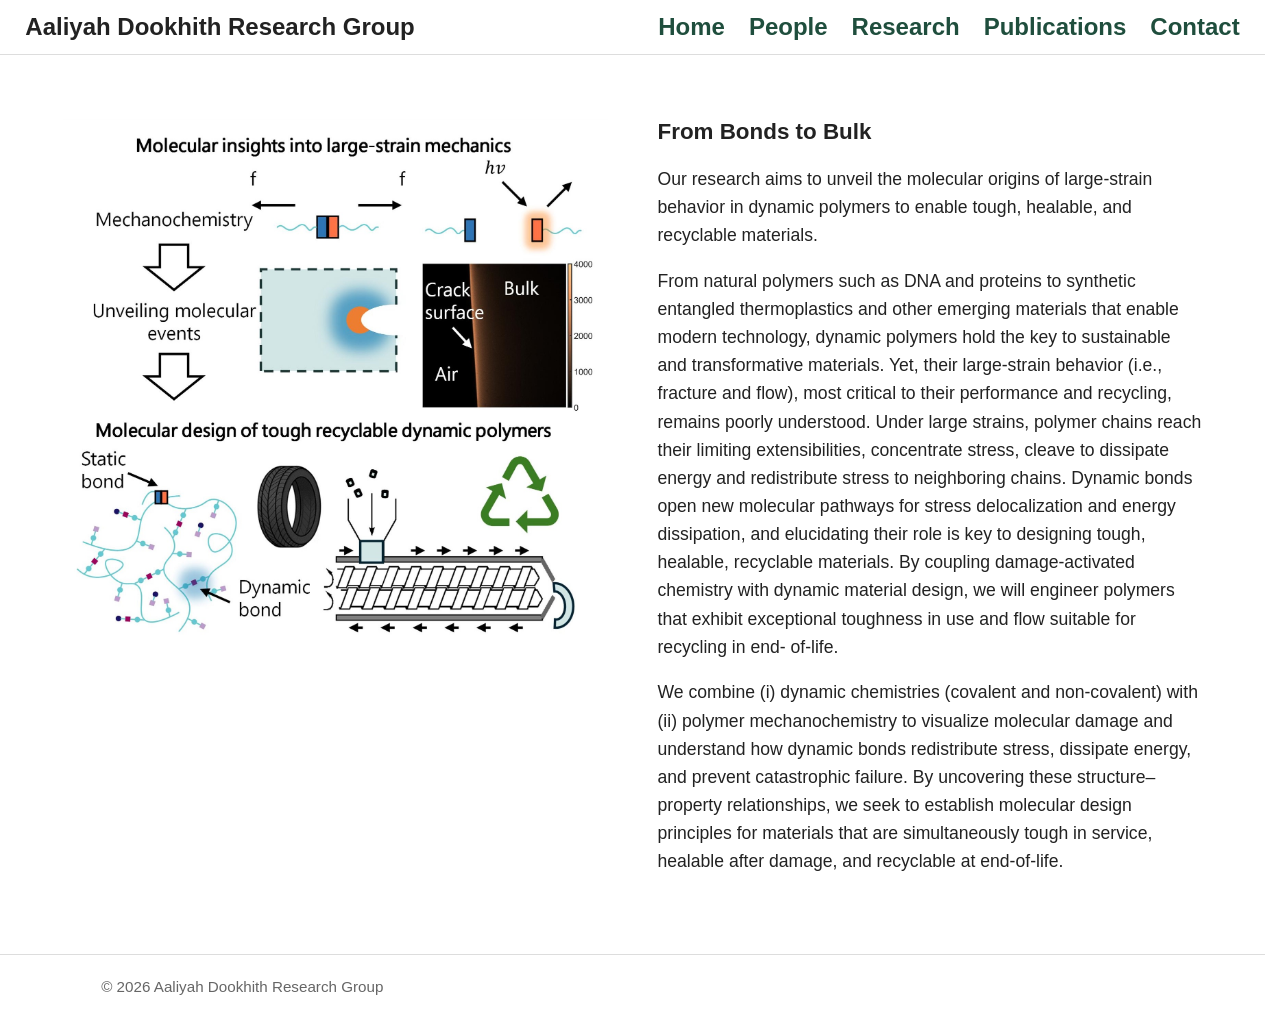
<file: index.html>
<!DOCTYPE html>
<html lang="en">
<head>
    <meta charset="UTF-8">
    <meta name="viewport" content="width=device-width, initial-scale=1.0">
    <title>Aaliyah Dookhith Research Group</title>

    <link rel="stylesheet" href="style.css">
</head>

<body>

<header>
  <div class="header-content">
    <div class="site-title">
        Aaliyah Dookhith Research Group
    </div>

    <nav class="site-nav">
        <a href="index.html">Home</a>
        <a href="people.html">People</a>
        <a href="research.html">Research</a>
        <a href="publications.html">Publications</a>
        <a href="contact.html">Contact</a>
    </nav>
    </div>
</header>

<main>
<section class="section">

    <div class="profile">

        <div class="profile-image">
            <img
    src="Vision.jpg"
    alt="Research Vision"
>
        </div>

        <div class="profile-text">

            <h2>From Bonds to Bulk</h2>

            <p>
                Our research aims to unveil the molecular origins of
                large-strain behavior in dynamic polymers to enable
                tough, healable, and recyclable materials.
            </p>

            <p>
                From natural polymers such as DNA and proteins to synthetic
                entangled thermoplastics and other emerging materials
                that enable modern technology, dynamic polymers hold
                the key to sustainable and transformative materials. Yet,
                their large-strain behavior (i.e., fracture and flow), most
                critical to their performance and recycling, remains
                poorly understood. Under large strains, polymer chains
                reach their limiting extensibilities, concentrate stress,
                cleave to dissipate energy and redistribute stress to
                neighboring chains. Dynamic bonds open new
                molecular pathways for stress delocalization and energy
                dissipation, and elucidating their role is key to designing
                tough, healable, recyclable materials. By coupling
                damage-activated chemistry with dynamic material
                design, we will engineer polymers that exhibit exceptional
                toughness in use and flow suitable for recycling in end-
                of-life.
            </p>

            <p>
                We combine (i) dynamic chemistries (covalent and non-covalent) with (ii) polymer mechanochemistry to visualize molecular damage and understand how dynamic
                bonds redistribute stress, dissipate energy, and prevent
                catastrophic failure. By uncovering these structure–property
                relationships, we seek to establish molecular design
                principles for materials that are simultaneously tough in
                service, healable after damage, and recyclable at
                end-of-life.
            </p>

        </div>

    </div>

</section>

</main>


<footer>
    © 2026 Aaliyah Dookhith Research Group
</footer>

</body>
</html>
</file>
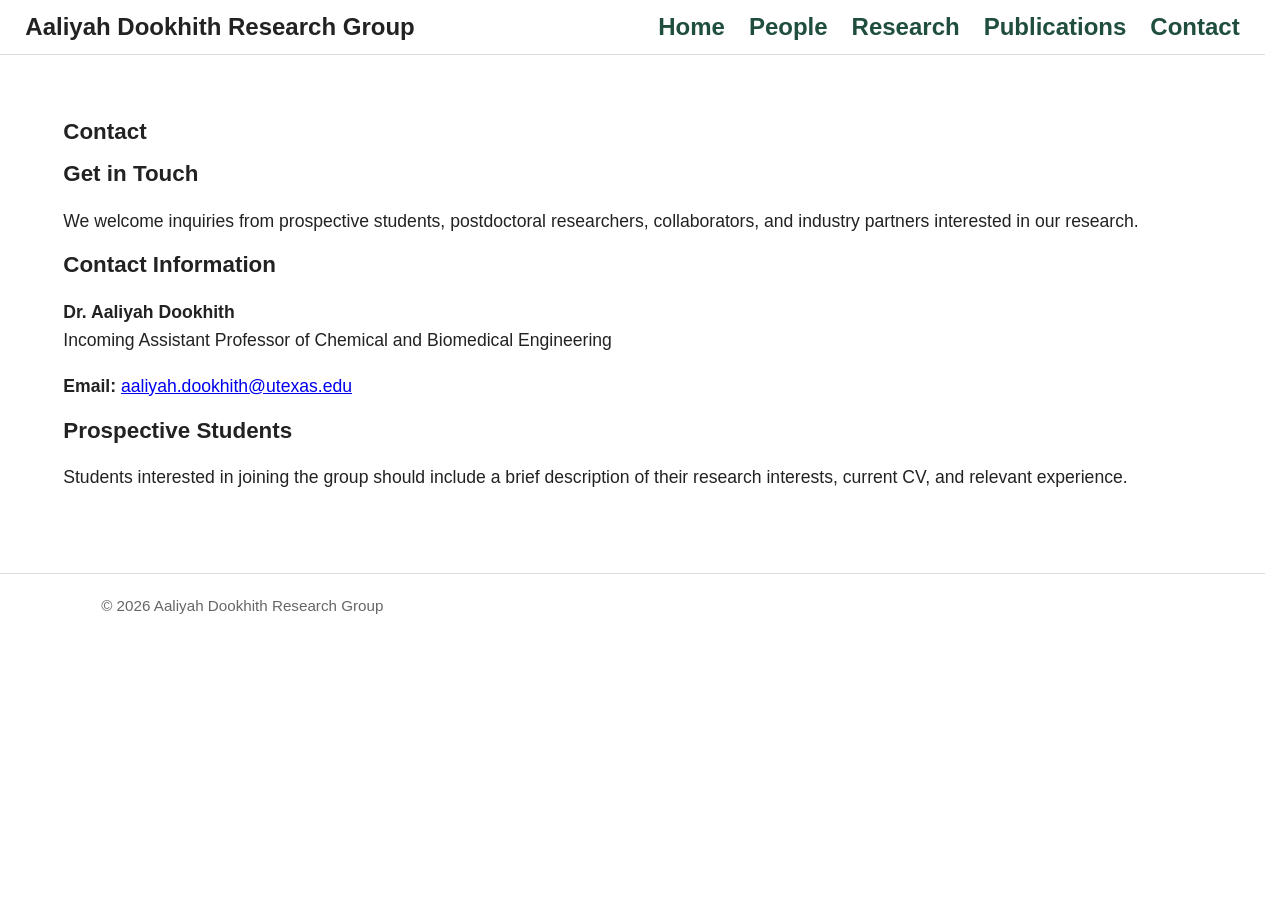
<file: Contact.html>
<!DOCTYPE html>
<html lang="en">
<head>
    <meta charset="UTF-8">
    <meta name="viewport" content="width=device-width, initial-scale=1.0">
    <title>Aaliyah Dookhith Research Group</title>

    <link rel="stylesheet" href="style.css">
</head>

<body>

<header>
  <div class="header-content">
    <div class="site-title">
        Aaliyah Dookhith Research Group
    </div>

    <nav class="site-nav">
        <a href="index.html">Home</a>
        <a href="people.html">People</a>
        <a href="research.html">Research</a>
        <a href="publications.html">Publications</a>
        <a href="contact.html">Contact</a>
    </nav>
    </div>
</header>


<main>

    <h1>Contact</h1>

    <section class="section">

        <h2>Get in Touch</h2>

        <p>
            We welcome inquiries from prospective students, postdoctoral
            researchers, collaborators, and industry partners interested
            in our research.
        </p>

    </section>

    <section class="section">

        <h2>Contact Information</h2>

        <p>
            <strong>Dr. Aaliyah Dookhith</strong><br>
            Incoming Assistant Professor of Chemical and Biomedical Engineering
        </p>

        <!-- <p> -->
            <!-- Department of Chemical Engineering<br> -->
            <!-- University Name<br> -->
            <!-- Building Name, Room Number<br> -->
            <!-- City, State ZIP -->
        <!-- </p> -->

        <p>
            <strong>Email:</strong>
            <a href="mailto:aaliyah.dookhith@utexas.edu">
                aaliyah.dookhith@utexas.edu
            </a>
        </p>

    </section>

    <section class="section">

        <h2>Prospective Students</h2>

        <p>
            Students interested in joining the group should include a brief
            description of their research interests, current CV, and relevant
            experience.
        </p>

    </section>

</main>

<footer>
    © 2026 Aaliyah Dookhith Research Group
</footer>

</body>
</html>
</file>
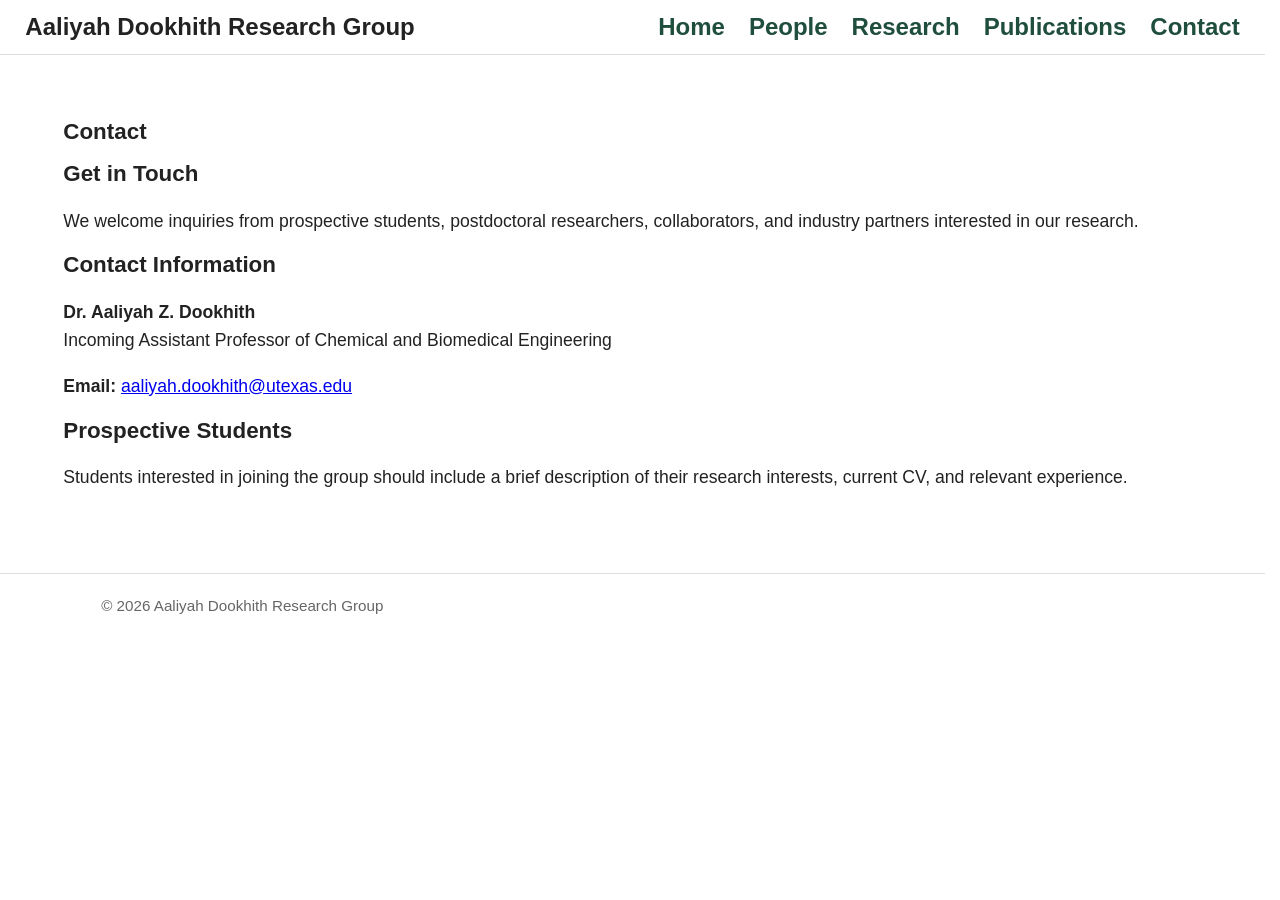
<file: contact.html>
<!DOCTYPE html>
<html lang="en">
<head>
    <meta charset="UTF-8">
    <meta name="viewport" content="width=device-width, initial-scale=1.0">
    <title>Aaliyah Dookhith Research Group</title>

    <link rel="stylesheet" href="style.css">
</head>

<body>

<header>
  <div class="header-content">
    <div class="site-title">
        Aaliyah Dookhith Research Group
    </div>

    <nav class="site-nav">
        <a href="index.html">Home</a>
        <a href="people.html">People</a>
        <a href="research.html">Research</a>
        <a href="publications.html">Publications</a>
        <a href="contact.html">Contact</a>
    </nav>
    </div>
</header>


<main>

    <h1>Contact</h1>

    <section class="section">

        <h2>Get in Touch</h2>

        <p>
            We welcome inquiries from prospective students, postdoctoral
            researchers, collaborators, and industry partners interested
            in our research.
        </p>

    </section>

    <section class="section">

        <h2>Contact Information</h2>

        <p>
            <strong>Dr. Aaliyah Z. Dookhith</strong><br>
            Incoming Assistant Professor of Chemical and Biomedical Engineering
        </p>

        <!-- <p> -->
            <!-- Department of Chemical Engineering<br> -->
            <!-- University Name<br> -->
            <!-- Building Name, Room Number<br> -->
            <!-- City, State ZIP -->
        <!-- </p> -->

        <p>
            <strong>Email:</strong>
            <a href="mailto:aaliyah.dookhith@utexas.edu">
                aaliyah.dookhith@utexas.edu
            </a>
        </p>

    </section>

    <section class="section">

        <h2>Prospective Students</h2>

        <p>
            Students interested in joining the group should include a brief
            description of their research interests, current CV, and relevant
            experience.
        </p>

    </section>

</main>

<footer>
    © 2026 Aaliyah Dookhith Research Group
</footer>

</body>
</html>
</file>
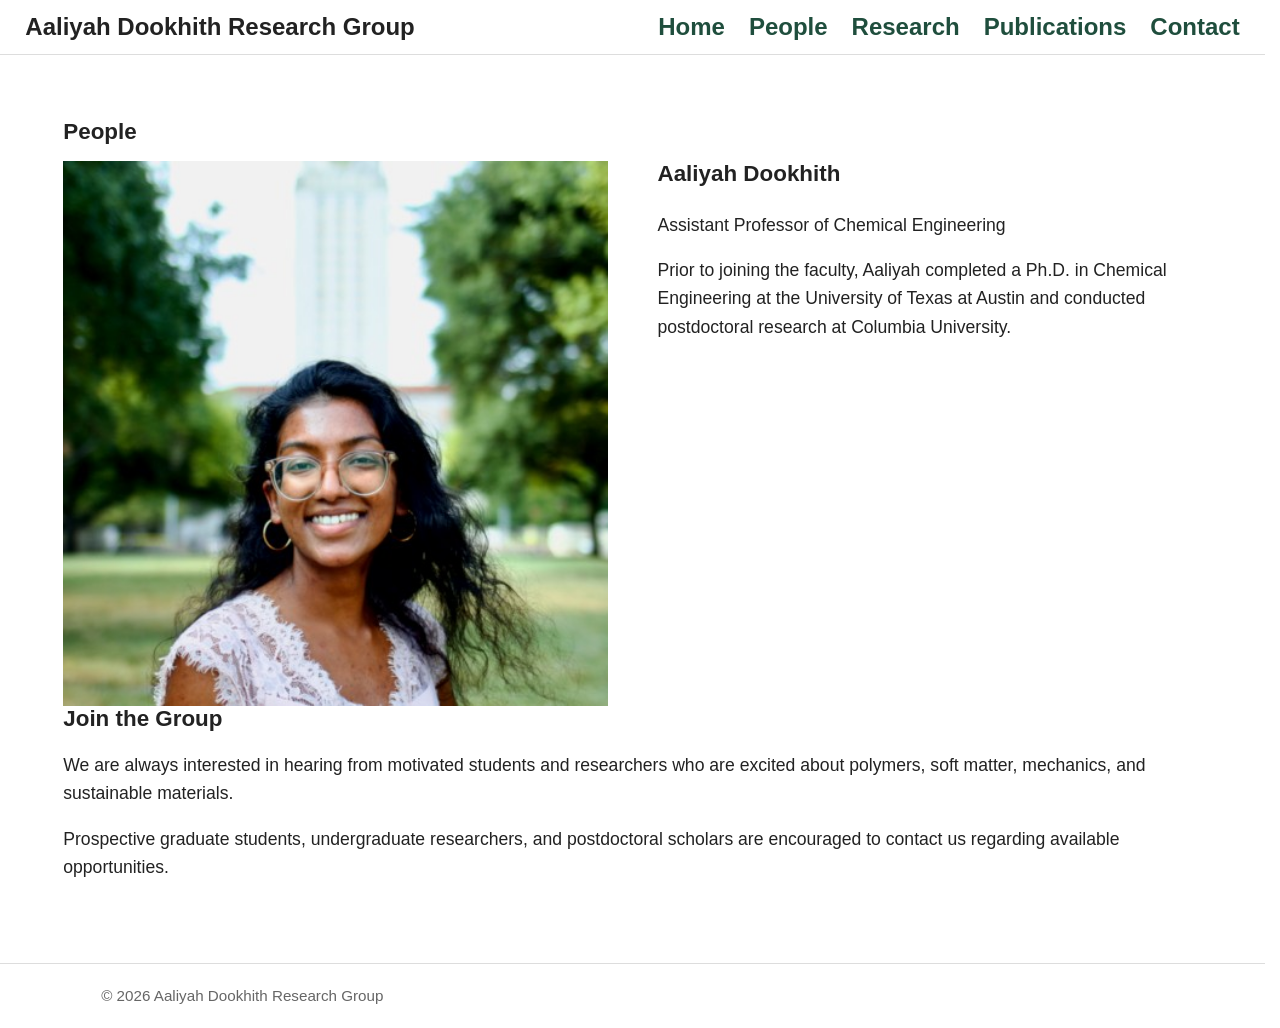
<file: People.html>
<!DOCTYPE html>
<html lang="en">
<head>
    <meta charset="UTF-8">
    <meta name="viewport" content="width=device-width, initial-scale=1.0">
    <title>Aaliyah Dookhith Research Group</title>

    <link rel="stylesheet" href="style.css">
</head>

<body>

<header>
  <div class="header-content">
    <div class="site-title">
        Aaliyah Dookhith Research Group
    </div>

    <nav class="site-nav">
        <a href="index.html">Home</a>
        <a href="people.html">People</a>
        <a href="research.html">Research</a>
        <a href="publications.html">Publications</a>
        <a href="contact.html">Contact</a>
    </nav>
    </div>
</header>

<main>

    <h1>People</h1>

<div class="profile">

    <div class="profile-image">
        <img
            src="Aaliyah-Dookhith.jpg"
            alt="Aaliyah Dookhith"
        >
    </div>

    <div class="profile-text">

        <h3>Aaliyah Dookhith</h3>

        <p>
            Assistant Professor of Chemical Engineering
        </p>

        <p>
            Prior to joining the faculty, Aaliyah completed a Ph.D.
            in Chemical Engineering at the University of Texas at Austin
            and conducted postdoctoral research at Columbia University.
        </p>

    </div>

</div>

    <section class="section">

        <h2>Join the Group</h2>

        <p>
            We are always interested in hearing from motivated students
            and researchers who are excited about polymers, soft matter,
            mechanics, and sustainable materials.
        </p>

        <p>
            Prospective graduate students, undergraduate researchers,
            and postdoctoral scholars are encouraged to contact us
            regarding available opportunities.
        </p>

    </section>

</main>

<footer>
    © 2026 Aaliyah Dookhith Research Group
</footer>

</body>
</html>
</file>
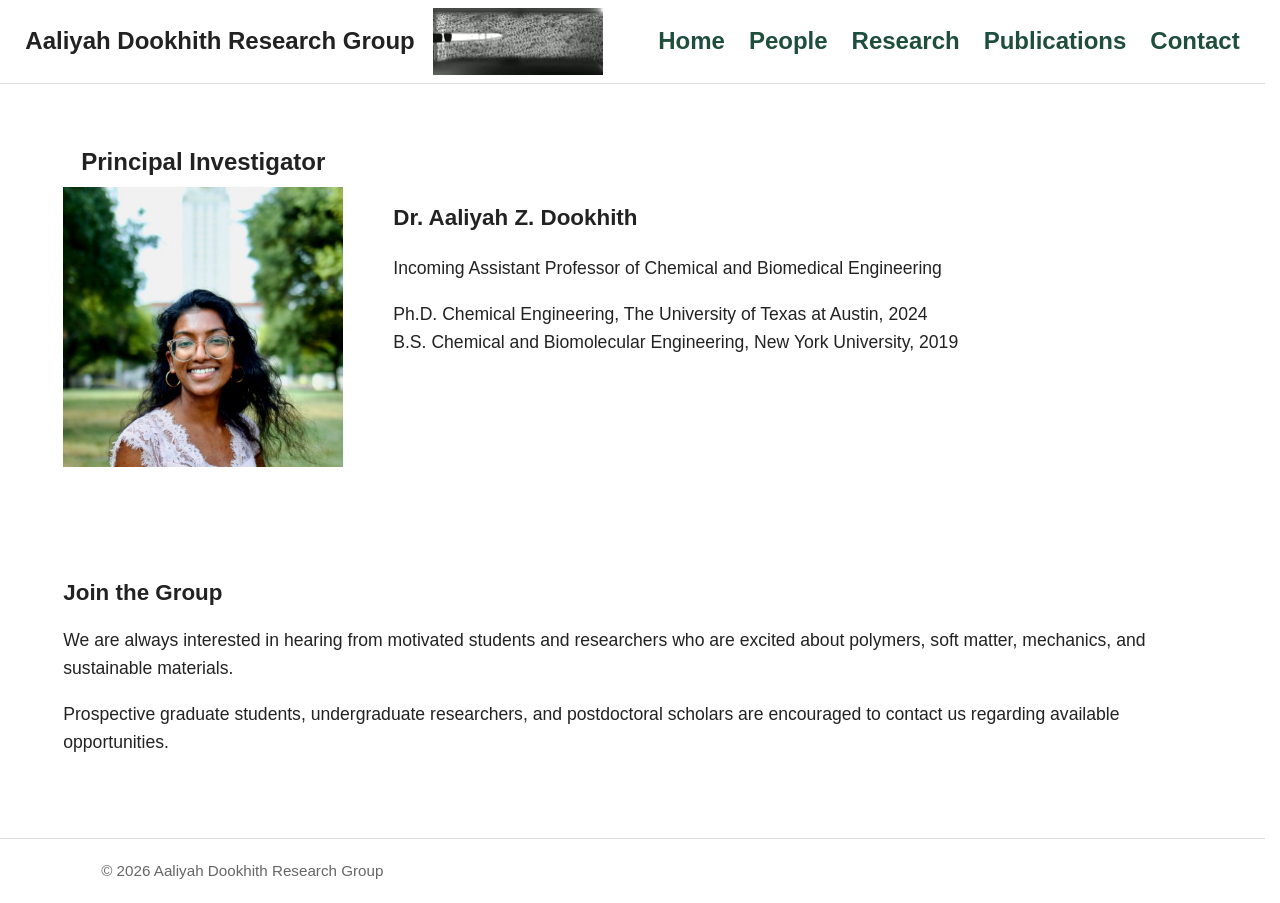
<file: people.html>
<!DOCTYPE html>
<html lang="en">
<head>
    <meta charset="UTF-8">
    <meta name="viewport" content="width=device-width, initial-scale=1.0">
    <title>Aaliyah Dookhith Research Group</title>

    <link rel="stylesheet" href="style.css">
</head>

<body>

<header>
  <div class="header-content">
    <div class="logo-group">
        <!-- Replace 'your-animation.gif' with your actual file path or URL -->
        <span class="site-title">Aaliyah Dookhith Research Group</span>
        <img src="Fracture2.gif" alt="Animated branding element" class="header-gif">
    </div>
    <nav class="site-nav">
        <a href="index.html">Home</a>
        <a href="people.html">People</a>
        <a href="research.html">Research</a>
        <a href="publications.html">Publications</a>
        <a href="contact.html">Contact</a>
    </nav>
    </div>
</header>

<main>


<div class="profile">

<div class="profile-image" style="margin-left: auto; margin-right: auto; text-align: center; max-width: 280px;">
        <h1 style="font-size: 1.5rem; margin-top: 0; margin-bottom: 10px;">Principal Investigator</h1>
        <img
            src="Aaliyah-Dookhith.jpg"
            alt="Aaliyah Dookhith"
            style="max-width: 280px; width: 100%; height: auto;"
        >
    </div>

    <div class="profile-text" style="padding-top: 5%;padding-right: 20%;">

        <h3>Dr. Aaliyah Z. Dookhith</h3>

        <p>
            Incoming Assistant Professor of Chemical and Biomedical Engineering
        </p>

        <p>
            Ph.D. Chemical Engineering, The University of Texas at Austin, 2024
        <br>
            B.S. Chemical and Biomolecular Engineering, New York University, 2019
        </p>

    </div>

</div>

</div>

    <section class="section" style="padding-top: 10%;">

        <h2>Join the Group</h2>

        <p>
            We are always interested in hearing from motivated students
            and researchers who are excited about polymers, soft matter,
            mechanics, and sustainable materials.
        </p>

        <p>
            Prospective graduate students, undergraduate researchers,
            and postdoctoral scholars are encouraged to contact us
            regarding available opportunities.
        </p>

    </section>

</main>

<footer>
    © 2026 Aaliyah Dookhith Research Group
</footer>

</body>
</html>
</file>
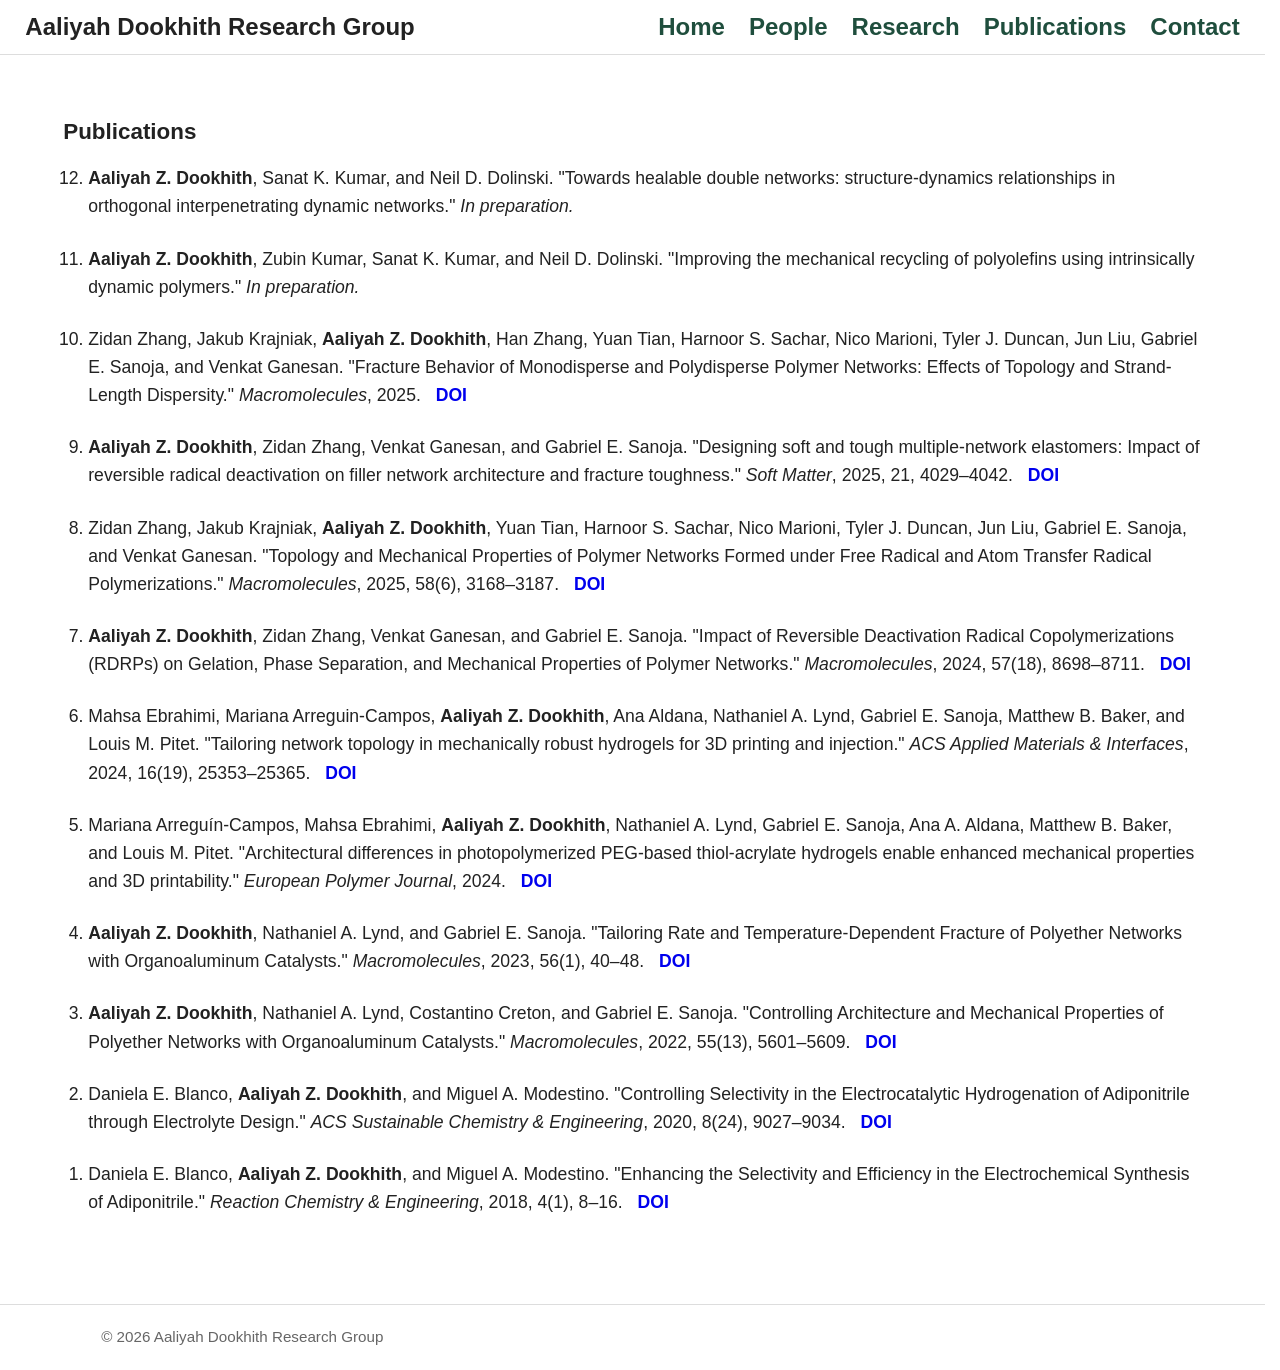
<file: Publications.html>
<!DOCTYPE html>
<html lang="en">
<head>
    <meta charset="UTF-8">
    <meta name="viewport" content="width=device-width, initial-scale=1.0">
    <title>Aaliyah Dookhith Research Group</title>

    <link rel="stylesheet" href="style.css">
</head>

<body>

<header>
  <div class="header-content">
    <div class="site-title">
        Aaliyah Dookhith Research Group
    </div>

    <nav class="site-nav">
        <a href="index.html">Home</a>
        <a href="people.html">People</a>
        <a href="research.html">Research</a>
        <a href="publications.html">Publications</a>
        <a href="contact.html">Contact</a>
    </nav>
    </div>
</header>

<main>

    <h1>Publications</h1>

    <section class="section">

        <ol reversed>

            <li>
                <strong>Aaliyah Z. Dookhith</strong>, Sanat K. Kumar, and Neil D. Dolinski.
                "Towards healable double networks: structure-dynamics relationships in orthogonal interpenetrating dynamic networks."
                <em>In preparation.</em>
            </li>

            <li>
                <strong>Aaliyah Z. Dookhith</strong>, Zubin Kumar, Sanat K. Kumar, and Neil D. Dolinski.
                "Improving the mechanical recycling of polyolefins using intrinsically dynamic polymers."
                <em>In preparation.</em>
            </li>

            <li>
                Zidan Zhang, Jakub Krajniak, <strong>Aaliyah Z. Dookhith</strong>, Han Zhang, Yuan Tian,
                Harnoor S. Sachar, Nico Marioni, Tyler J. Duncan, Jun Liu,
                Gabriel E. Sanoja, and Venkat Ganesan.
                "Fracture Behavior of Monodisperse and Polydisperse Polymer Networks:
                Effects of Topology and Strand-Length Dispersity."
                <em>Macromolecules</em>, 2025.
                <a href="https://doi.org/10.1021/acs.macromol.5c01715" target="_blank">DOI</a>
            </li>

            <li>
                <strong>Aaliyah Z. Dookhith</strong>, Zidan Zhang, Venkat Ganesan,
                and Gabriel E. Sanoja.
                "Designing soft and tough multiple-network elastomers:
                Impact of reversible radical deactivation on filler network architecture
                and fracture toughness."
                <em>Soft Matter</em>, 2025, 21, 4029–4042.
                <a href="https://doi.org/10.1039/D5SM00045A" target="_blank">DOI</a>
            </li>

            <li>
                Zidan Zhang, Jakub Krajniak, <strong>Aaliyah Z. Dookhith</strong>,
                Yuan Tian, Harnoor S. Sachar, Nico Marioni, Tyler J. Duncan,
                Jun Liu, Gabriel E. Sanoja, and Venkat Ganesan.
                "Topology and Mechanical Properties of Polymer Networks Formed
                under Free Radical and Atom Transfer Radical Polymerizations."
                <em>Macromolecules</em>, 2025, 58(6), 3168–3187.
                <a href="https://doi.org/10.1021/acs.macromol.4c03138" target="_blank">DOI</a>
            </li>

            <li>
                <strong>Aaliyah Z. Dookhith</strong>, Zidan Zhang,
                Venkat Ganesan, and Gabriel E. Sanoja.
                "Impact of Reversible Deactivation Radical Copolymerizations (RDRPs)
                on Gelation, Phase Separation, and Mechanical Properties of Polymer Networks."
                <em>Macromolecules</em>, 2024, 57(18), 8698–8711.
                <a href="https://doi.org/10.1021/acs.macromol.4c00905" target="_blank">DOI</a>
            </li>

            <li>
                Mahsa Ebrahimi, Mariana Arreguin-Campos,
                <strong>Aaliyah Z. Dookhith</strong>, Ana Aldana,
                Nathaniel A. Lynd, Gabriel E. Sanoja,
                Matthew B. Baker, and Louis M. Pitet.
                "Tailoring network topology in mechanically robust hydrogels
                for 3D printing and injection."
                <em>ACS Applied Materials & Interfaces</em>, 2024, 16(19), 25353–25365.
                <a href="https://doi.org/10.1021/acsami.4c03209" target="_blank">DOI</a>
            </li>

            <li>
                Mariana Arreguín-Campos, Mahsa Ebrahimi,
                <strong>Aaliyah Z. Dookhith</strong>,
                Nathaniel A. Lynd, Gabriel E. Sanoja,
                Ana A. Aldana, Matthew B. Baker, and Louis M. Pitet.
                "Architectural differences in photopolymerized PEG-based
                thiol-acrylate hydrogels enable enhanced mechanical properties
                and 3D printability."
                <em>European Polymer Journal</em>, 2024.
                <a href="https://doi.org/10.1016/j.eurpolymj.2024.113070" target="_blank">DOI</a>
            </li>

            <li>
                <strong>Aaliyah Z. Dookhith</strong>,
                Nathaniel A. Lynd, and Gabriel E. Sanoja.
                "Tailoring Rate and Temperature-Dependent Fracture of Polyether Networks
                with Organoaluminum Catalysts."
                <em>Macromolecules</em>, 2023, 56(1), 40–48.
                <a href="https://doi.org/10.1021/acs.macromol.2c01955" target="_blank">DOI</a>
            </li>

            <li>
                <strong>Aaliyah Z. Dookhith</strong>,
                Nathaniel A. Lynd, Costantino Creton,
                and Gabriel E. Sanoja.
                "Controlling Architecture and Mechanical Properties of Polyether Networks
                with Organoaluminum Catalysts."
                <em>Macromolecules</em>, 2022, 55(13), 5601–5609.
                <a href="https://doi.org/10.1021/acs.macromol.2c00602" target="_blank">DOI</a>
            </li>

            <li>
                Daniela E. Blanco, <strong>Aaliyah Z. Dookhith</strong>,
                and Miguel A. Modestino.
                "Controlling Selectivity in the Electrocatalytic Hydrogenation
                of Adiponitrile through Electrolyte Design."
                <em>ACS Sustainable Chemistry & Engineering</em>,
                2020, 8(24), 9027–9034.
                <a href="https://doi.org/10.1021/acssuschemeng.0c01789" target="_blank">DOI</a>
            </li>

            <li>
                Daniela E. Blanco, <strong>Aaliyah Z. Dookhith</strong>,
                and Miguel A. Modestino.
                "Enhancing the Selectivity and Efficiency in the Electrochemical
                Synthesis of Adiponitrile."
                <em>Reaction Chemistry & Engineering</em>,
                2018, 4(1), 8–16.
                <a href="https://doi.org/10.1039/C8RE00262B" target="_blank">DOI</a>
            </li>

        </ol>

    </section>

</main>


<footer>
    © 2026 Aaliyah Dookhith Research Group
</footer>

</body>
</html>
</file>
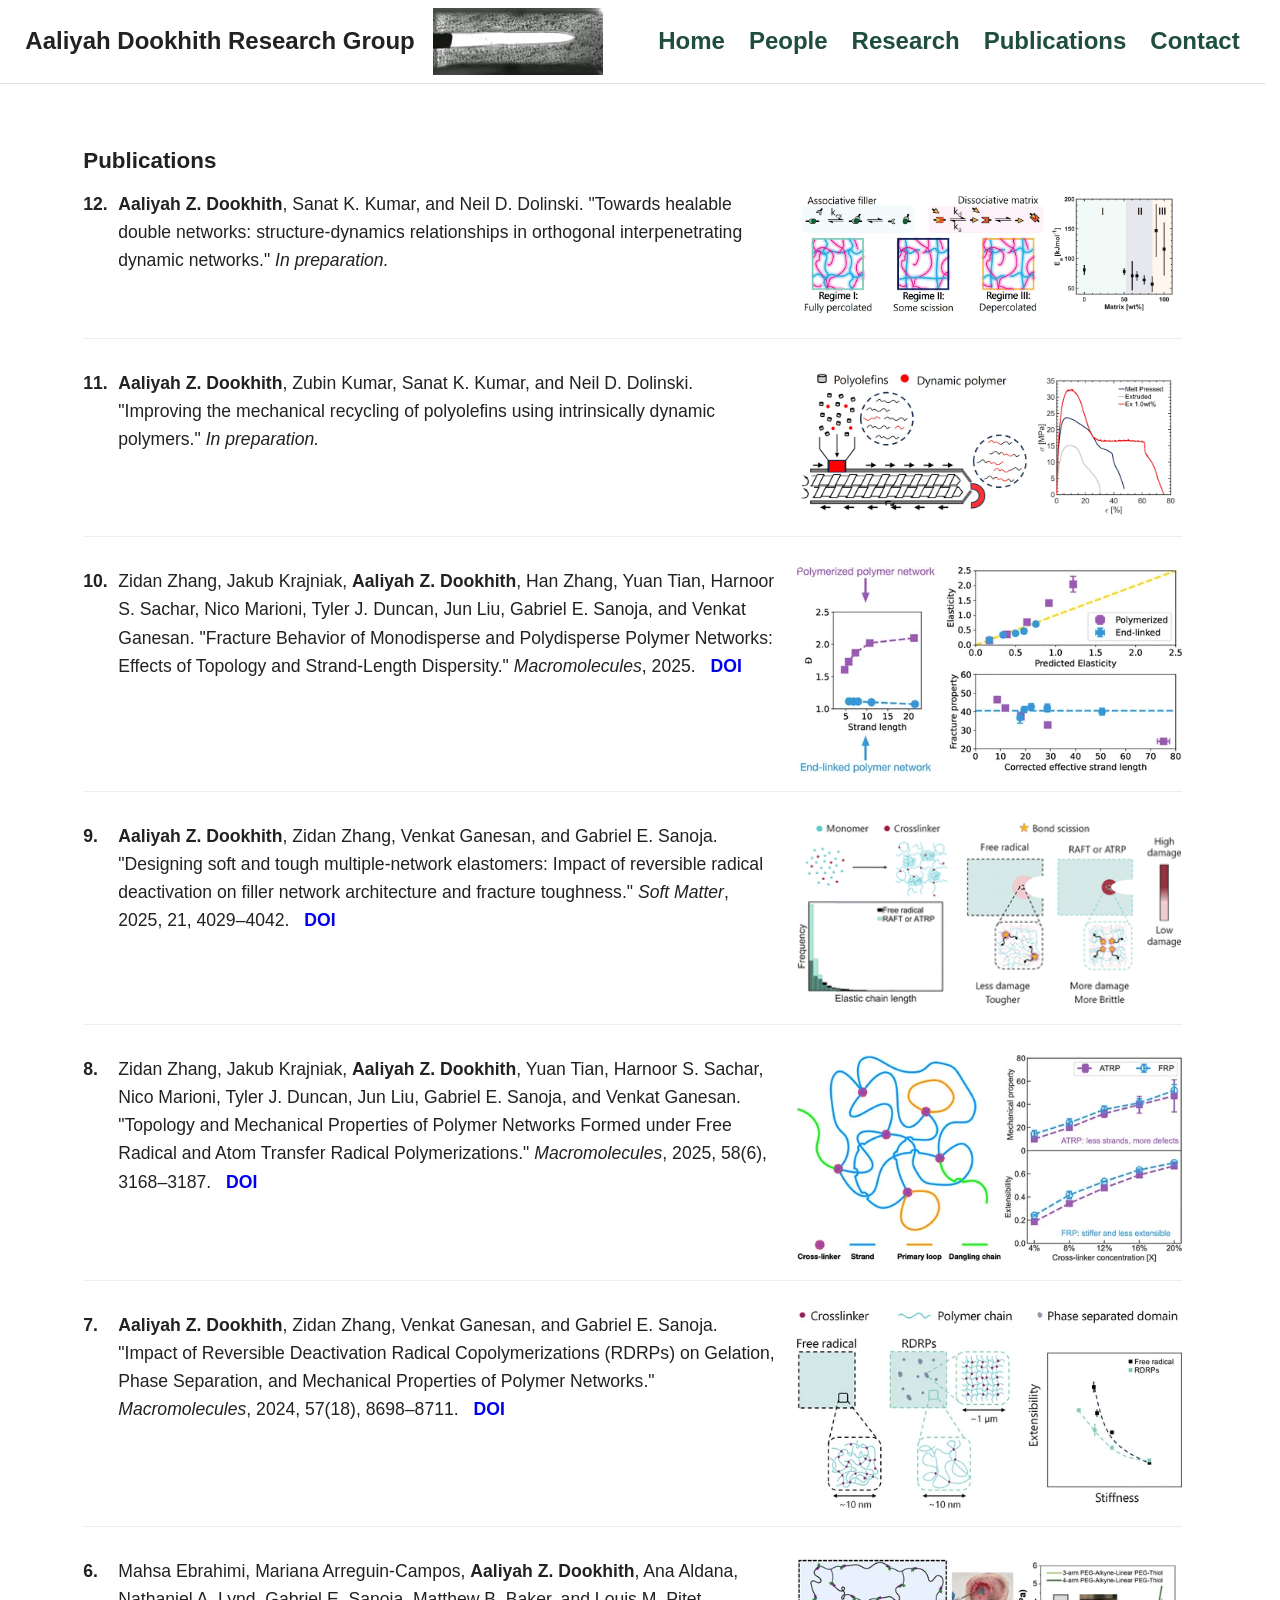
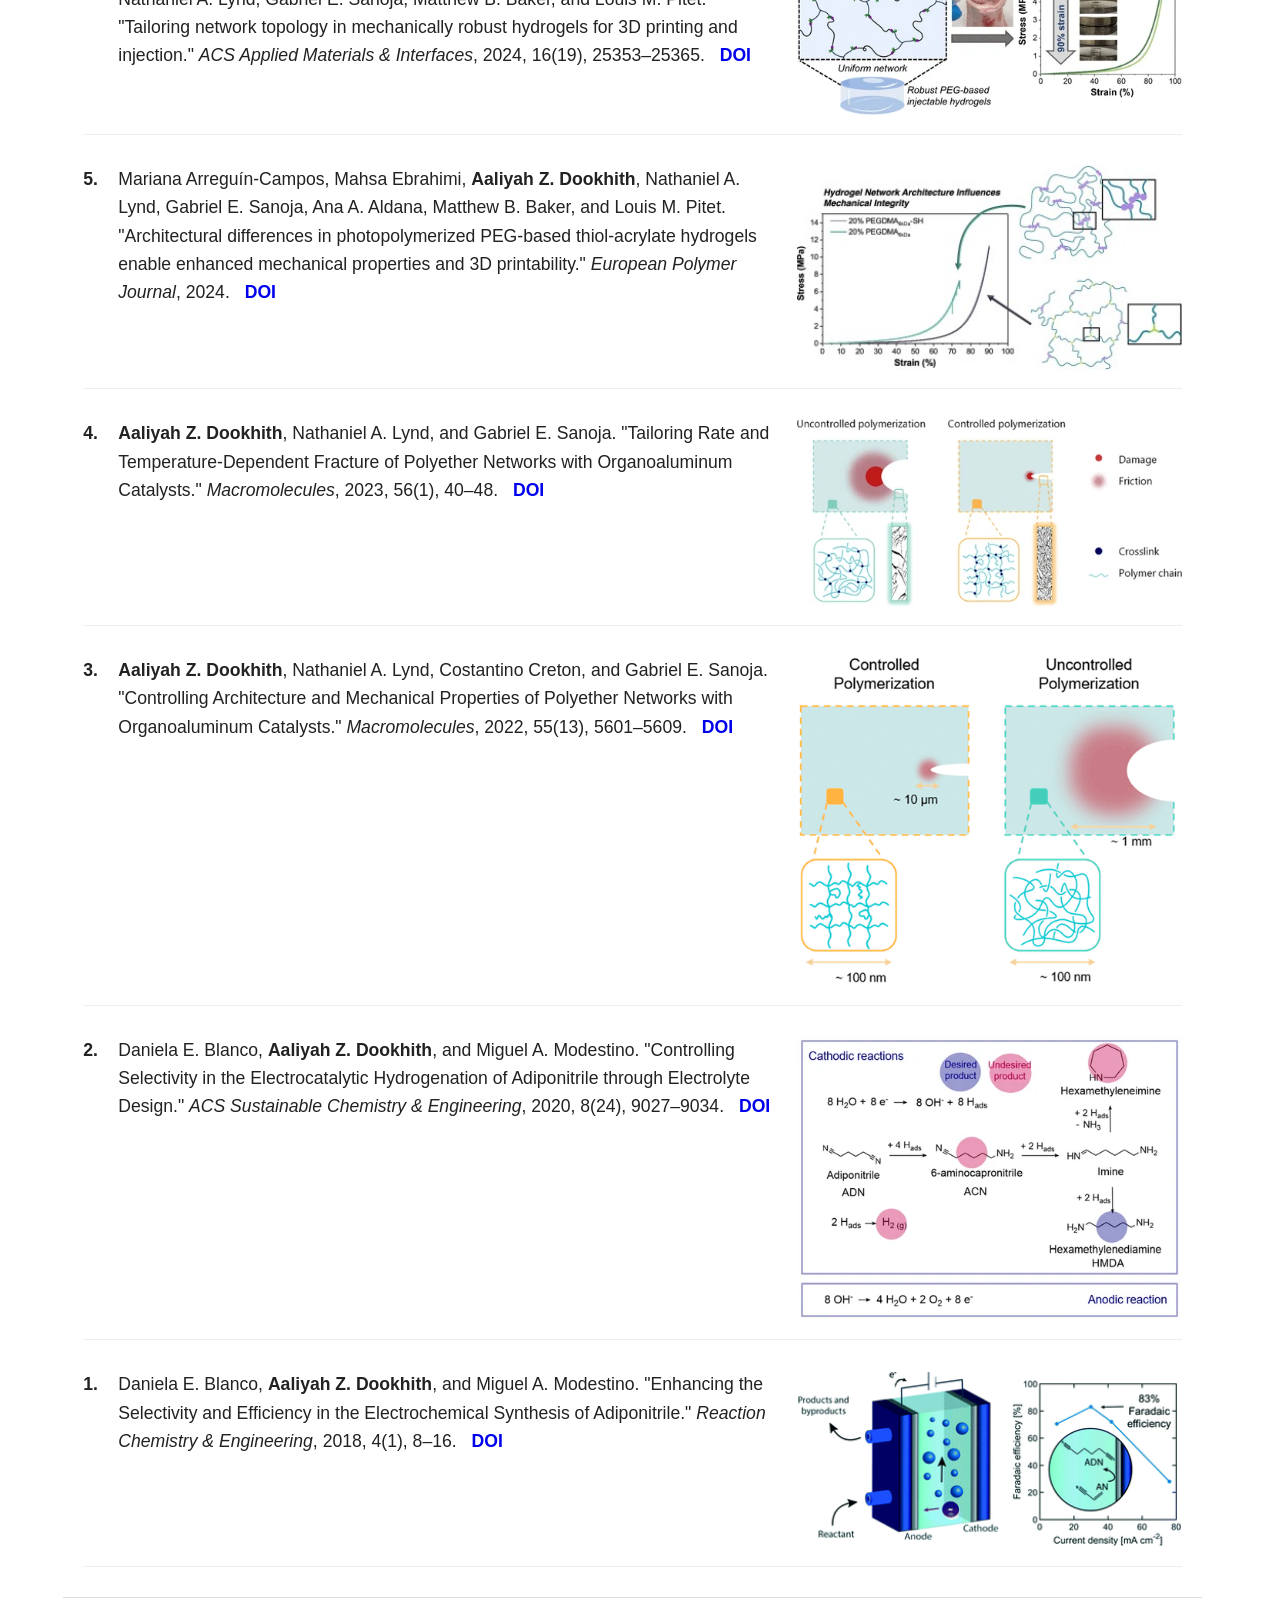
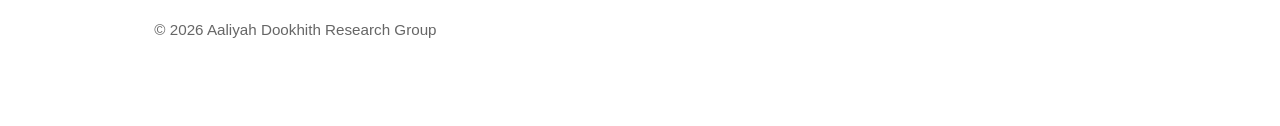
<file: publications.html>
<!DOCTYPE html>
<html lang="en">
<head>
    <meta charset="UTF-8">
    <meta name="viewport" content="width=device-width, initial-scale=1.0">
    <title>Aaliyah Dookhith Research Group</title>

    <link rel="stylesheet" href="style.css">
</head>

<body>

<header>
  <div class="header-content">
    <div class="logo-group">
        <!-- Replace 'your-animation.gif' with your actual file path or URL -->
        <span class="site-title">Aaliyah Dookhith Research Group</span>
        <img src="Fracture2.gif" alt="Animated branding element" class="header-gif">
    </div>
    <nav class="site-nav">
        <a href="index.html">Home</a>
        <a href="people.html">People</a>
        <a href="research.html">Research</a>
        <a href="publications.html">Publications</a>
        <a href="contact.html">Contact</a>
    </nav>
    </div>
</header>

<main>
<main style="width:min(100%, 85rem); margin:0 auto; padding:0 20px; box-sizing:border-box;">
    <h1>Publications</h1>
    
<section class="section">
        <ol style="list-style: none; padding: 0; margin: 0;">

            <!-- PUBLICATION 12 -->
            <li style="display: flex; gap: 2%; align-items: flex-start; flex-wrap: wrap; margin-bottom:30px; border-bottom: 1px solid #eee; padding-bottom: 10px;">
                <div style="flex: 1; min-width: 280px; position: relative; padding-left: 35px; box-sizing: border-box;">
                    <span style="font-weight: bold; position: absolute; left: 0; top: 0; width: 25px;">12.</span>
                    <strong>Aaliyah Z. Dookhith</strong>, Sanat K. Kumar, and Neil D. Dolinski.
                    "Towards healable double networks: structure-dynamics relationships in orthogonal interpenetrating dynamic networks."
                    <em>In preparation.</em>
                </div>
                <div style="width: 35%; max-width: 100%; min-width: 280px; flex-shrink: 0; margin-left: auto;">
                    <img src="IPN.jpg" alt="Publication 12 Graphic" style="width: 100%; height: auto; border-radius: 4px; object-fit: cover;">
                </div>
            </li>

            <!-- PUBLICATION 11 -->
            <li style="display: flex; gap: 2%; align-items: flex-start; flex-wrap: wrap; margin-bottom:30px; border-bottom: 1px solid #eee; padding-bottom: 10px;">
                <div style="flex: 1; min-width: 280px; position: relative; padding-left: 35px; box-sizing: border-box;">
                    <span style="font-weight: bold; position: absolute; left: 0; top: 0; width: 25px;">11.</span>
                    <strong>Aaliyah Z. Dookhith</strong>, Zubin Kumar, Sanat K. Kumar, and Neil D. Dolinski.
                    "Improving the mechanical recycling of polyolefins using intrinsically dynamic polymers."
                    <em>In preparation.</em>
                </div>
                <div style="width: 35%; max-width: 100%; min-width: 280px; flex-shrink: 0; margin-left: auto;">
                    <img src="Polyolefins.jpg" alt="Publication 11 Graphic" style="width: 100%; height: auto; border-radius: 4px; object-fit: cover;">
                </div>
            </li>

            <!-- PUBLICATION 10 -->
            <li style="display: flex; gap: 2%; align-items: flex-start; flex-wrap: wrap; margin-bottom:30px; border-bottom: 1px solid #eee; padding-bottom: 10px;">
                <div style="flex: 1; min-width: 280px; position: relative; padding-left: 35px; box-sizing: border-box;">
                    <span style="font-weight: bold; position: absolute; left: 0; top: 0; width: 25px;">10.</span>
                    Zidan Zhang, Jakub Krajniak, <strong>Aaliyah Z. Dookhith</strong>, Han Zhang, Yuan Tian,
                    Harnoor S. Sachar, Nico Marioni, Tyler J. Duncan, Jun Liu,
                    Gabriel E. Sanoja, and Venkat Ganesan.
                    "Fracture Behavior of Monodisperse and Polydisperse Polymer Networks:
                    Effects of Topology and Strand-Length Dispersity."
                    <em>Macromolecules</em>, 2025.
                    <a href="https://doi.org/10.1021/acs.macromol.5c01715" target="_blank">DOI</a>
                </div>
                <div style="width: 35%; max-width: 100%; min-width: 280px; flex-shrink: 0; margin-left: auto;">
                    <img src="Sim2.gif" alt="Publication 10 Graphic" style="width: 100%; height: auto; border-radius: 4px; object-fit: cover;">
                </div>
            </li>

            <!-- PUBLICATION 9 -->
            <li style="display: flex; gap: 2%; align-items: flex-start; flex-wrap: wrap; margin-bottom:30px; border-bottom: 1px solid #eee; padding-bottom: 10px;">
                <div style="flex: 1; min-width: 280px; position: relative; padding-left: 35px; box-sizing: border-box;">
                    <span style="font-weight: bold; position: absolute; left: 0; top: 0; width: 25px;">9.</span>
                    <strong>Aaliyah Z. Dookhith</strong>, Zidan Zhang, Venkat Ganesan,
                    and Gabriel E. Sanoja.
                    "Designing soft and tough multiple-network elastomers:
                    Impact of reversible radical deactivation on filler network architecture
                    and fracture toughness."
                    <em>Soft Matter</em>, 2025, 21, 4029–4042.
                    <a href="https://doi.org/10.1039/D5SM00045A" target="_blank">DOI</a>
                </div>
                <div style="width: 35%; max-width: 100%; min-width: 280px; flex-shrink: 0; margin-left: auto;">
                    <img src="RDRP2.gif" alt="Publication 9 Graphic" style="width: 100%; height: auto; border-radius: 4px; object-fit: cover;">
                </div>
            </li>

            <!-- PUBLICATION 8 -->
            <li style="display: flex; gap: 2%; align-items: flex-start; flex-wrap: wrap; margin-bottom:30px; border-bottom: 1px solid #eee; padding-bottom: 10px;">
                <div style="flex: 1; min-width: 280px; position: relative; padding-left: 35px; box-sizing: border-box;">
                    <span style="font-weight: bold; position: absolute; left: 0; top: 0; width: 25px;">8.</span>
                    Zidan Zhang, Jakub Krajniak, <strong>Aaliyah Z. Dookhith</strong>,
                    Yuan Tian, Harnoor S. Sachar, Nico Marioni, Tyler J. Duncan,
                    Jun Liu, Gabriel E. Sanoja, and Venkat Ganesan.
                    "Topology and Mechanical Properties of Polymer Networks Formed
                    under Free Radical and Atom Transfer Radical Polymerizations."
                    <em>Macromolecules</em>, 2025, 58(6), 3168–3187.
                    <a href="https://doi.org/10.1021/acs.macromol.4c03138" target="_blank">DOI</a>
                </div>
                <div style="width: 35%; max-width: 100%; min-width: 280px; flex-shrink: 0; margin-left: auto;">
                    <img src="Sim1.gif" alt="Publication 8 Graphic" style="width: 100%; height: auto; border-radius: 4px; object-fit: cover;">
                </div>
            </li>

            <!-- PUBLICATION 7 -->
            <li style="display: flex; gap: 2%; align-items: flex-start; flex-wrap: wrap; margin-bottom:30px; border-bottom: 1px solid #eee; padding-bottom: 10px;">
                <div style="flex: 1; min-width: 280px; position: relative; padding-left: 35px; box-sizing: border-box;">
                    <span style="font-weight: bold; position: absolute; left: 0; top: 0; width: 25px;">7.</span>
                    <strong>Aaliyah Z. Dookhith</strong>, Zidan Zhang,
                    Venkat Ganesan, and Gabriel E. Sanoja.
                    "Impact of Reversible Deactivation Radical Copolymerizations (RDRPs)
                    on Gelation, Phase Separation, and Mechanical Properties of Polymer Networks."
                    <em>Macromolecules</em>, 2024, 57(18), 8698–8711.
                    <a href="https://doi.org/10.1021/acs.macromol.4c00905" target="_blank">DOI</a>
                </div>
                <div style="width: 35%; max-width: 100%; min-width: 280px; flex-shrink: 0; margin-left: auto;">
                    <img src="RDRP1.gif" alt="Publication 7 Graphic" style="width: 100%; height: auto; border-radius: 4px; object-fit: cover;">
                </div>
            </li>

            <!-- PUBLICATION 6 -->
            <li style="display: flex; gap: 2%; align-items: flex-start; flex-wrap: wrap; margin-bottom:30px; border-bottom: 1px solid #eee; padding-bottom: 10px;">
                <div style="flex: 1; min-width: 280px; position: relative; padding-left: 35px; box-sizing: border-box;">
                    <span style="font-weight: bold; position: absolute; left: 0; top: 0; width: 25px;">6.</span>
                    Mahsa Ebrahimi, Mariana Arreguin-Campos,
                    <strong>Aaliyah Z. Dookhith</strong>, Ana Aldana,
                    Nathaniel A. Lynd, Gabriel E. Sanoja,
                    Matthew B. Baker, and Louis M. Pitet.
                    "Tailoring network topology in mechanically robust hydrogels
                    for 3D printing and injection."
                    <em>ACS Applied Materials & Interfaces</em>, 2024, 16(19), 25353–25365.
                    <a href="https://doi.org/10.1021/acsami.4c03209" target="_blank">DOI</a>
                </div>
                <div style="width: 35%; max-width: 100%; min-width: 280px; flex-shrink: 0; margin-left: auto;">
                    <img src="Gel2.gif" alt="Publication 6 Graphic" style="width: 100%; height: auto; border-radius: 4px; object-fit: cover;">
                </div>
            </li>

            <!-- PUBLICATION 5 -->
            <li style="display: flex; gap: 2%; align-items: flex-start; flex-wrap: wrap; margin-bottom:30px; border-bottom: 1px solid #eee; padding-bottom: 10px;">
                <div style="flex: 1; min-width: 280px; position: relative; padding-left: 35px; box-sizing: border-box;">
                    <span style="font-weight: bold; position: absolute; left: 0; top: 0; width: 25px;">5.</span>
                    Mariana Arreguín-Campos, Mahsa Ebrahimi,
                    <strong>Aaliyah Z. Dookhith</strong>,
                    Nathaniel A. Lynd, Gabriel E. Sanoja,
                    Ana A. Aldana, Matthew B. Baker, and Louis M. Pitet.
                    "Architectural differences in photopolymerized PEG-based
                    thiol-acrylate hydrogels enable enhanced mechanical properties
                    and 3D printability."
                    <em>European Polymer Journal</em>, 2024.
                    <a href="https://doi.org/10.1016/j.eurpolymj.2024.113070" target="_blank">DOI</a>
                </div>
                <div style="width: 35%; max-width: 100%; min-width: 280px; flex-shrink: 0; margin-left: auto;">
                    <img src="Gel1.jpg" alt="Publication 5 Graphic" style="width: 100%; height: auto; border-radius: 4px; object-fit: cover;">
                </div>
            </li>

            <!-- PUBLICATION 4 -->
            <li style="display: flex; gap: 2%; align-items: flex-start; flex-wrap: wrap; margin-bottom:30px; border-bottom: 1px solid #eee; padding-bottom: 10px;">
                <div style="flex: 1; min-width: 280px; position: relative; padding-left: 35px; box-sizing: border-box;">
                    <span style="font-weight: bold; position: absolute; left: 0; top: 0; width: 25px;">4.</span>
                    <strong>Aaliyah Z. Dookhith</strong>,
                    Nathaniel A. Lynd, and Gabriel E. Sanoja.
                    "Tailoring Rate and Temperature-Dependent Fracture of Polyether Networks
                    with Organoaluminum Catalysts."
                    <em>Macromolecules</em>, 2023, 56(1), 40–48.
                    <a href="https://doi.org/10.1021/acs.macromol.2c01955" target="_blank">DOI</a>
                </div>
                <div style="width: 35%; max-width: 100%; min-width: 280px; flex-shrink: 0; margin-left: auto;">
                    <img src="Polyether2.gif" alt="Publication 4 Graphic" style="width: 100%; height: auto; border-radius: 4px; object-fit: cover;">
                </div>
            </li>

            <!-- PUBLICATION 3 -->
            <li style="display: flex; gap: 2%; align-items: flex-start; flex-wrap: wrap; margin-bottom:30px; border-bottom: 1px solid #eee; padding-bottom: 10px;">
                <div style="flex: 1; min-width: 280px; position: relative; padding-left: 35px; box-sizing: border-box;">
                    <span style="font-weight: bold; position: absolute; left: 0; top: 0; width: 25px;">3.</span>
                    <strong>Aaliyah Z. Dookhith</strong>,
                    Nathaniel A. Lynd, Costantino Creton,
                    and Gabriel E. Sanoja.
                    "Controlling Architecture and Mechanical Properties of Polyether Networks
                    with Organoaluminum Catalysts."
                    <em>Macromolecules</em>, 2022, 55(13), 5601–5609.
                    <a href="https://doi.org/10.1021/acs.macromol.2c00602" target="_blank">DOI</a>
                </div>
                <div style="width: 35%; max-width: 100%; min-width: 280px; flex-shrink: 0; margin-left: auto;">
                    <img src="Polyether1.gif" alt="Publication 3 Graphic" style="width: 100%; height: auto; border-radius: 4px; object-fit: cover;">
                </div>
            </li>

            <!-- PUBLICATION 2 -->
            <li style="display: flex; gap: 2%; align-items: flex-start; flex-wrap: wrap; margin-bottom:30px; border-bottom: 1px solid #eee; padding-bottom: 10px;">
                <div style="flex: 1; min-width: 280px; position: relative; padding-left: 35px; box-sizing: border-box;">
                    <span style="font-weight: bold; position: absolute; left: 0; top: 0; width: 25px;">2.</span>
                    Daniela E. Blanco, <strong>Aaliyah Z. Dookhith</strong>,
                    and Miguel A. Modestino.
                    "Controlling Selectivity in the Electrocatalytic Hydrogenation
                    of Adiponitrile through Electrolyte Design."
                    <em>ACS Sustainable Chemistry & Engineering</em>,
                    2020, 8(24), 9027–9034.
                    <a href="https://doi.org/10.1021/acssuschemeng.0c01789" target="_blank">DOI</a>
                </div>
                <div style="width: 35%; max-width: 100%; min-width: 280px; flex-shrink: 0; margin-left: auto;">
                    <img src="HDMA.gif" alt="Publication 2 Graphic" style="width: 100%; height: auto; border-radius: 4px; object-fit: cover;">
                </div>
            </li>

            <!-- PUBLICATION 1 -->
            <li style="display: flex; gap: 2%; align-items: flex-start; flex-wrap: wrap; margin-bottom:30px; border-bottom: 1px solid #eee; padding-bottom: 10px;">
                <div style="flex: 1; min-width: 280px; position: relative; padding-left: 35px; box-sizing: border-box;">
                    <span style="font-weight: bold; position: absolute; left: 0; top: 0; width: 25px;">1.</span>
                    Daniela E. Blanco, <strong>Aaliyah Z. Dookhith</strong>,
                    and Miguel A. Modestino.
                    "Enhancing the Selectivity and Efficiency in the Electrochemical
                    Synthesis of Adiponitrile."
                    <em>Reaction Chemistry & Engineering</em>,
                    2018, 4(1), 8–16.
                    <a href="https://doi.org/10.1039/C8RE00262B" target="_blank">DOI</a>
                </div>
                <div style="width: 35%; max-width: 100%; min-width: 280px; flex-shrink: 0; margin-left: auto;">
                    <img src="Adiponitrile.gif" alt="Publication 1 Graphic" style="width: 100%; height: auto; border-radius: 4px; object-fit: cover;">
                </div>
            </li>

        </ol>
    </section>

</main>


<footer>
    © 2026 Aaliyah Dookhith Research Group
</footer>

</body>
</html>
</file>
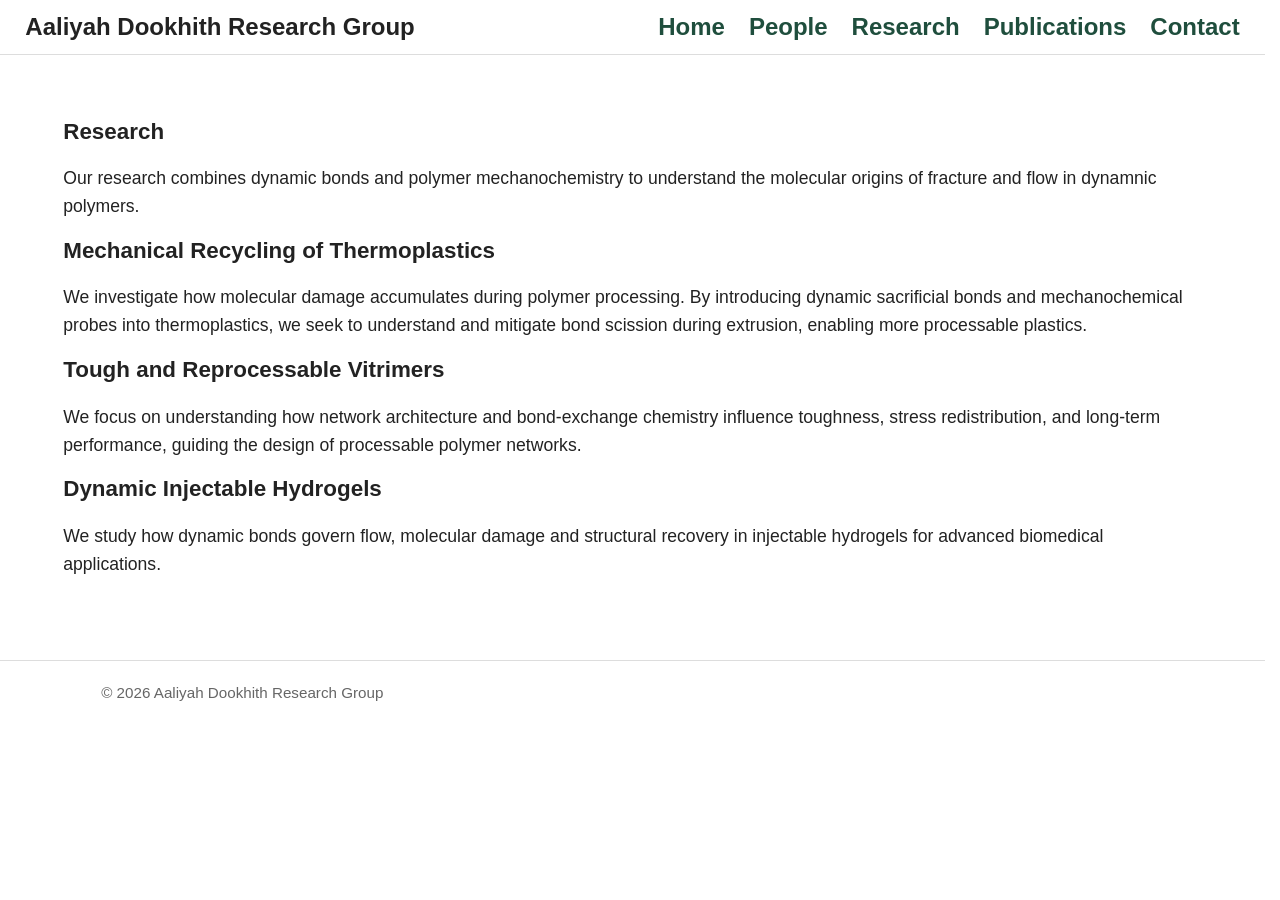
<file: Research.html>
<!DOCTYPE html>
<html lang="en">
<head>
    <meta charset="UTF-8">
    <meta name="viewport" content="width=device-width, initial-scale=1.0">
    <title>Aaliyah Dookhith Research Group</title>

    <link rel="stylesheet" href="style.css">
</head>

<body>

<header>
  <div class="header-content">
    <div class="site-title">
        Aaliyah Dookhith Research Group
    </div>

    <nav class="site-nav">
        <a href="index.html">Home</a>
        <a href="people.html">People</a>
        <a href="research.html">Research</a>
        <a href="publications.html">Publications</a>
        <a href="contact.html">Contact</a>
    </nav>
    </div>
</header>

<main>

    <h1>Research</h1>

    <p>
        Our research combines dynamic bonds and polymer mechanochemistry to understand the molecular origins of fracture and flow in dynamnic polymers.
    </p>

    <section class="section">

        <h2>Mechanical Recycling of Thermoplastics</h2>

        <p>
            We investigate how molecular damage accumulates during polymer
            processing. By introducing dynamic sacrificial
            bonds and mechanochemical probes into thermoplastics,
            we seek to understand and mitigate bond scission during
            extrusion, enabling more processable plastics.
        </p>

    </section>

    <section class="section">

        <h2>Tough and Reprocessable Vitrimers</h2>

        <p>
            We focus on understanding how network architecture and bond-exchange
            chemistry influence toughness, stress redistribution, and
            long-term performance, guiding the design of processable polymer networks.
        </p>

    </section>

    <section class="section">

        <h2>Dynamic Injectable Hydrogels</h2>

        <p>
            We study how dynamic bonds govern flow, molecular damage and structural recovery 
            in injectable hydrogels for advanced biomedical applications.
        </p>

    </section>

</main>

<footer>
    © 2026 Aaliyah Dookhith Research Group
</footer>

</body>
</html>
</file>
<file: style.css>
/* General */

html {
    scrollbar-gutter: stable;
}

body {
    margin: 0;
    font-family: Arial, Helvetica, sans-serif;
    color: #222;
    background: #fff;
    line-height: 1.6;
    font-size: clamp(16px, 0.8vw + 0.7rem, 18px);
}

/* Header */

header {
    border-bottom: 1px solid #ddd;
}

.header-content {
    margin: 0 auto;
    padding: clamp(8px, 0.1vw, 18px) 2%;
    display: flex;
    justify-content: space-between;
    align-items: center;
    gap: 24px;
}

.logo-group {
    display: flex;
    align-items: center;
    gap: clamp(10px, 1.5vw, 18px);
    min-width: 0;
}

.header-gif {
    width: clamp(170px, 8vw, 95px);
    height: auto;
    display: block;
    flex-shrink: 0;
}

.site-title {
    font-size: 1.5rem;
    font-weight: bold;
    margin: 0;
    line-height: 1.2;
}

.site-nav {
    display: flex;
    align-items: center;
    gap: clamp(12px, 2vw, 24px);
    flex-wrap: wrap;
}

.site-nav a {
    color: #1f4e3d;
    text-decoration: none;
    font-weight: 600;
    font-size: clamp(1.5rem, 0.8vw, 1.10rem);
    margin: 0;
    white-space: nowrap;
}
/* Main Content */

main {
    margin: 0 auto;
    padding: clamp(28px, 5vw, 80px) 5%;
}

h1,
h2,
h3 {
    font-size: 1.4rem;
    line-height: 1.2;
    margin-block-start: 0;
}



p,
li {
    font-size: 1.1rem;
}

.hero h1 {
    font-size: clamp(2rem, 5vw, 3.4rem);
    line-height: 1.1;
    margin-bottom: 10px;
}

.hero p {
    font-size: clamp(1.05rem, 1vw + 0.8rem, 1.35rem);
    max-width: 750px;
}

/* Footer */

footer {
    border-top: 1px solid #ddd;
    padding: 20px 8%;
    color: #666;
    font-size: clamp(0.85rem, 0.5vw + 0.65rem, 0.95rem);
}

/* Lists */

ol {
    padding-left: 25px;
}

ol li {
    margin-bottom: 1.5rem;
    line-height: 1.6;
}

ol li a {
    margin-left: 10px;
    text-decoration: none;
    font-weight: 600;
}

/* Profile Layout */

.profile {
    display: flex;
    gap: clamp(24px, 4vw, 50px);
    align-items: flex-start;
    width: 100%;
    max-width: 1500px;
    margin: 0 auto;
}

.profile-image {
    flex: 1;
}

.profile-image img {
    width: 100%;
    max-width: 600px;
    height: auto;
    display: block;
}

.profile-text {
    flex: 1;
    min-width: 0;
}

.profile-text h2,
.profile-text h3 {
    margin-top: 0;
}

.profile p {
    margin-bottom: 15px;
}

/* Mobile */

@media (max-width: 768px) {

    .site-nav a {
        font-size: 0.8rem;
    }
    h1,
    h2,
    h3 {
        font-size: 0.8rem;
        line-height: 1.2;
        margin-block-start: 0;
    }

    p,
    li {
        font-size: 0.7rem;
    }
    .header-content {
        flex-direction: column;
        align-items: flex-start;
        gap: 12px;
    }

    .logo-group {
        font-size: clamp(0.85rem, 1vw, 1.2rem);
    }

    .site-title {
        font-size: 1em;
    }

    .header-gif {
        width: 5em;
    }

    .site-nav {
        width: 100%;
        gap: 8px 14px;
    }

    .profile {
        flex-direction: column;
        align-items: center;
        gap: 24px;
        width: 100%;
        box-sizing: border-box;
    }

    .profile-image {
        width: 100%;
        max-width: 100%;
        display: block;
        margin: 0 auto;
        text-align: center;
        box-sizing: border-box;
    }

    .profile-image img {
        width: 100%;
        max-width: 400px;
        height: auto;
        display: block;
        margin: 0 auto;
    }
}
</file>
